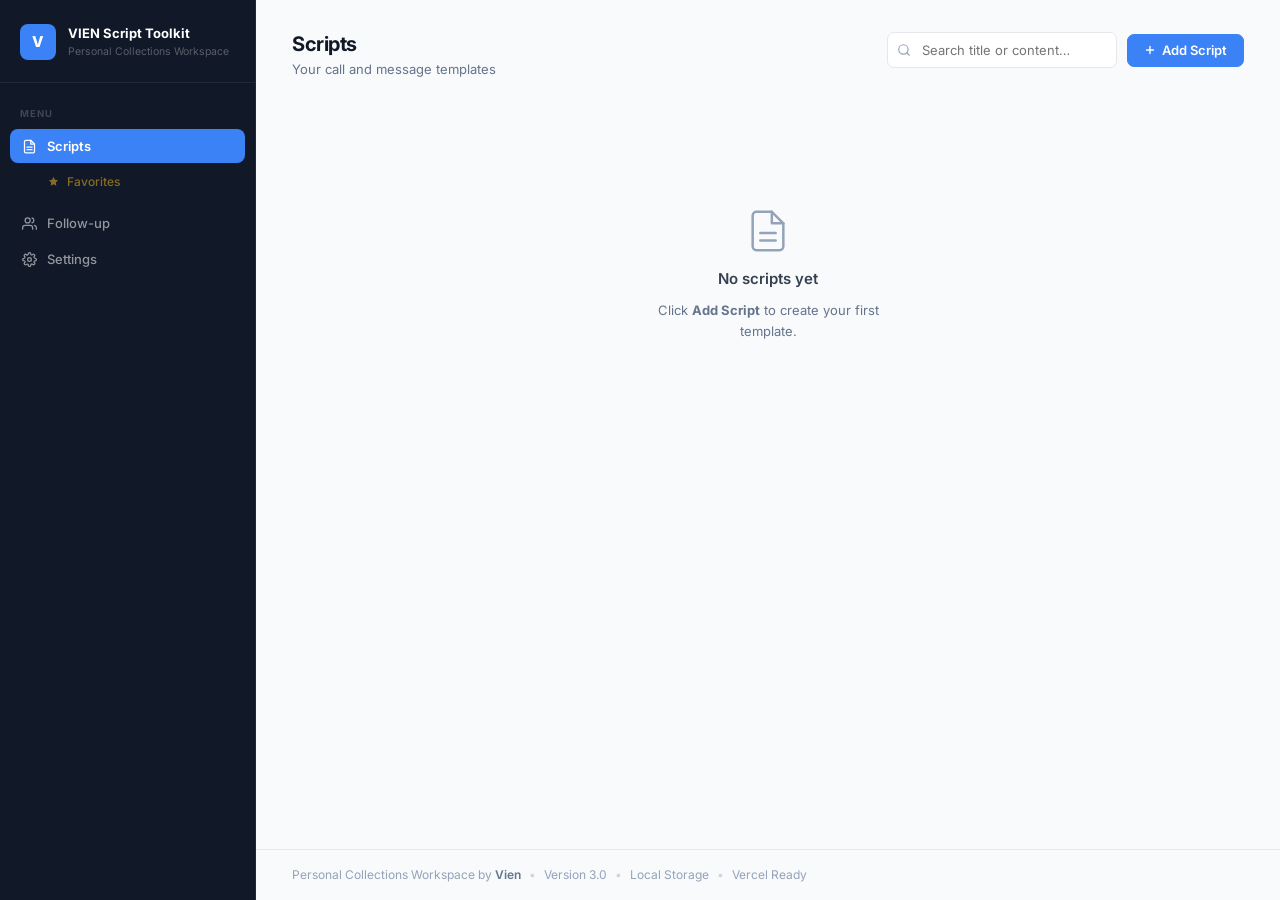
<file: index.html>
<!DOCTYPE html>
<html lang="en">
<head>
  <meta charset="UTF-8" />
  <meta name="viewport" content="width=device-width, initial-scale=1.0" />
  <title>VIEN Script Toolkit</title>
  <link rel="preconnect" href="https://fonts.googleapis.com" />
  <link rel="preconnect" href="https://fonts.gstatic.com" crossorigin />
  <link href="https://fonts.googleapis.com/css2?family=Inter:wght@400;500;600;700;800&display=swap" rel="stylesheet" />
  <link rel="stylesheet" href="css/style.css" />
</head>
<body>

<nav class="sidebar" id="sidebar">
  <div class="sidebar-brand">
    <div class="brand-avatar">V</div>
    <div class="brand-text">
      <div class="brand-name">VIEN Script Toolkit</div>
      <div class="brand-sub">Personal Collections Workspace</div>
    </div>
  </div>

  <div class="nav-group-label">MENU</div>
  <ul class="nav-list">
    <li>
      <button class="nav-item nav-scripts-btn active" data-page="scripts">
        <svg class="nav-icon" viewBox="0 0 24 24" fill="none" stroke="currentColor" stroke-width="2" stroke-linecap="round" stroke-linejoin="round"><path d="M14 2H6a2 2 0 0 0-2 2v16a2 2 0 0 0 2 2h12a2 2 0 0 0 2-2V8z"/><polyline points="14 2 14 8 20 8"/><line x1="16" y1="13" x2="8" y2="13"/><line x1="16" y1="17" x2="8" y2="17"/></svg>
        Scripts
      </button>

      <ul class="cat-tree" id="catTree">
        <li>
          <button class="cat-tree-item fav-tree-item" id="favTreeBtn" data-cat="__favorites__">
            <svg width="11" height="11" viewBox="0 0 24 24" fill="currentColor" stroke="none"><polygon points="12 2 15.09 8.26 22 9.27 17 14.14 18.18 21.02 12 17.77 5.82 21.02 7 14.14 2 9.27 8.91 8.26 12 2"/></svg>
            Favorites
            <span class="cat-tree-count" id="favTreeCount" style="display:none"></span>
          </button>
        </li>
        <li id="catTreeItems"></li>
      </ul>
    </li>

    <li>
      <button class="nav-item" data-page="followup">
        <svg class="nav-icon" viewBox="0 0 24 24" fill="none" stroke="currentColor" stroke-width="2" stroke-linecap="round" stroke-linejoin="round"><path d="M17 21v-2a4 4 0 0 0-4-4H5a4 4 0 0 0-4 4v2"/><circle cx="9" cy="7" r="4"/><path d="M23 21v-2a4 4 0 0 0-3-3.87"/><path d="M16 3.13a4 4 0 0 1 0 7.75"/></svg>
        Follow-up
        <span class="nav-badge" id="followupBadge" style="display:none"></span>
      </button>
    </li>

    <li>
      <button class="nav-item" data-page="settings">
        <svg class="nav-icon" viewBox="0 0 24 24" fill="none" stroke="currentColor" stroke-width="2" stroke-linecap="round" stroke-linejoin="round"><circle cx="12" cy="12" r="3"/><path d="M19.4 15a1.65 1.65 0 0 0 .33 1.82l.06.06a2 2 0 0 1-2.83 2.83l-.06-.06a1.65 1.65 0 0 0-1.82-.33 1.65 1.65 0 0 0-1 1.51V21a2 2 0 0 1-4 0v-.09A1.65 1.65 0 0 0 9 19.4a1.65 1.65 0 0 0-1.82.33l-.06.06a2 2 0 0 1-2.83-2.83l.06-.06A1.65 1.65 0 0 0 4.68 15a1.65 1.65 0 0 0-1.51-1H3a2 2 0 0 1 0-4h.09A1.65 1.65 0 0 0 4.6 9a1.65 1.65 0 0 0-.33-1.82l-.06-.06a2 2 0 0 1 2.83-2.83l.06.06A1.65 1.65 0 0 0 9 4.68a1.65 1.65 0 0 0 1-1.51V3a2 2 0 0 1 4 0v.09a1.65 1.65 0 0 0 1 1.51 1.65 1.65 0 0 0 1.82-.33l.06-.06a2 2 0 0 1 2.83 2.83l-.06.06A1.65 1.65 0 0 0 19.4 9a1.65 1.65 0 0 0 1.51 1H21a2 2 0 0 1 0 4h-.09a1.65 1.65 0 0 0-1.51 1z"/></svg>
        Settings
      </button>
    </li>
  </ul>
</nav>

<div class="sidebar-scrim" id="sidebarScrim"></div>

<div class="main-wrap" id="mainWrap">

  <div class="mobile-topbar">
    <button class="mobile-menu-btn" id="mobileMenuBtn" aria-label="Open menu">
      <svg width="20" height="20" viewBox="0 0 24 24" fill="none" stroke="currentColor" stroke-width="2.2" stroke-linecap="round" stroke-linejoin="round"><line x1="3" y1="12" x2="21" y2="12"/><line x1="3" y1="6" x2="21" y2="6"/><line x1="3" y1="18" x2="21" y2="18"/></svg>
    </button>
    <span class="mobile-brand">VIEN Script Toolkit</span>
  </div>

  <section class="page active" id="page-scripts">
    <div class="page-header">
      <div class="page-header-text">
        <h2 class="page-title" id="scriptsPageTitle">Scripts</h2>
        <p class="page-sub" id="scriptsPageSub">Your call and message templates</p>
      </div>
      <div class="page-actions">
        <div class="search-wrap">
          <svg class="search-icon" viewBox="0 0 24 24" fill="none" stroke="currentColor" stroke-width="2" stroke-linecap="round" stroke-linejoin="round"><circle cx="11" cy="11" r="8"/><line x1="21" y1="21" x2="16.65" y2="16.65"/></svg>
          <input type="text" id="searchInput" placeholder="Search title or content…" autocomplete="off" />
          <button class="search-clear" id="searchClear" style="display:none" aria-label="Clear search">
            <svg width="12" height="12" viewBox="0 0 24 24" fill="none" stroke="currentColor" stroke-width="2.5" stroke-linecap="round" stroke-linejoin="round"><line x1="18" y1="6" x2="6" y2="18"/><line x1="6" y1="6" x2="18" y2="18"/></svg>
          </button>
        </div>
        <button class="btn btn-primary" id="addScriptBtn">
          <svg width="12" height="12" viewBox="0 0 24 24" fill="none" stroke="currentColor" stroke-width="2.8" stroke-linecap="round" stroke-linejoin="round"><line x1="12" y1="5" x2="12" y2="19"/><line x1="5" y1="12" x2="19" y2="12"/></svg>
          Add Script
        </button>
      </div>
    </div>
    <div id="scriptGrid"></div>
  </section>

  <section class="page" id="page-followup">
    <div class="page-header">
      <div class="page-header-text">
        <h2 class="page-title">Follow-up Tracker</h2>
        <p class="page-sub">Daily working list for client follow-ups</p>
      </div>
      <div class="page-actions">
        <div class="search-wrap">
          <svg class="search-icon" viewBox="0 0 24 24" fill="none" stroke="currentColor" stroke-width="2" stroke-linecap="round" stroke-linejoin="round"><circle cx="11" cy="11" r="8"/><line x1="21" y1="21" x2="16.65" y2="16.65"/></svg>
          <input type="text" id="followupSearch" placeholder="Search clients…" autocomplete="off" />
        </div>
        <button class="btn btn-primary" id="addFollowupBtn">
          <svg width="12" height="12" viewBox="0 0 24 24" fill="none" stroke="currentColor" stroke-width="2.8" stroke-linecap="round" stroke-linejoin="round"><line x1="12" y1="5" x2="12" y2="19"/><line x1="5" y1="12" x2="19" y2="12"/></svg>
          Add Client
        </button>
      </div>
    </div>
    <div class="table-wrap">
      <table class="crm-table" id="followupTable">
        <thead>
          <tr>
            <th>Client Name</th>
            <th>Email / Phone</th>
            <th>Status</th>
            <th>Next Action</th>
            <th>Notes</th>
            <th>Date</th>
            <th style="width:80px"></th>
          </tr>
        </thead>
        <tbody id="followupBody"></tbody>
      </table>
      <div class="table-empty" id="followupEmpty">
        <svg width="44" height="44" viewBox="0 0 24 24" fill="none" stroke="currentColor" stroke-width="1.4" stroke-linecap="round" stroke-linejoin="round"><path d="M17 21v-2a4 4 0 0 0-4-4H5a4 4 0 0 0-4 4v2"/><circle cx="9" cy="7" r="4"/><path d="M23 21v-2a4 4 0 0 0-3-3.87"/><path d="M16 3.13a4 4 0 0 1 0 7.75"/></svg>
        <p class="empty-title">No clients yet</p>
        <p class="empty-sub">Click <strong>Add Client</strong> to start tracking follow-ups.</p>
      </div>
    </div>
  </section>

  <section class="page" id="page-settings">
    <div class="page-header">
      <div class="page-header-text">
        <h2 class="page-title">Settings</h2>
        <p class="page-sub">Manage your workspace data and preferences</p>
      </div>
    </div>
    <div class="settings-grid">
      <div class="settings-card">
        <div class="settings-card-icon" style="background:#eff6ff;color:#3b82f6">
          <svg width="20" height="20" viewBox="0 0 24 24" fill="none" stroke="currentColor" stroke-width="2" stroke-linecap="round" stroke-linejoin="round"><path d="M21 15v4a2 2 0 0 1-2 2H5a2 2 0 0 1-2-2v-4"/><polyline points="7 10 12 15 17 10"/><line x1="12" y1="15" x2="12" y2="3"/></svg>
        </div>
        <div class="settings-card-body">
          <div class="settings-card-title">Export Backup</div>
          <div class="settings-card-desc">Download all your scripts and follow-ups as a JSON file.</div>
        </div>
        <button class="btn btn-secondary" id="exportBtn">Export</button>
      </div>
      <div class="settings-card">
        <div class="settings-card-icon" style="background:#ecfdf5;color:#10b981">
          <svg width="20" height="20" viewBox="0 0 24 24" fill="none" stroke="currentColor" stroke-width="2" stroke-linecap="round" stroke-linejoin="round"><path d="M21 15v4a2 2 0 0 1-2 2H5a2 2 0 0 1-2-2v-4"/><polyline points="17 8 12 3 7 8"/><line x1="12" y1="3" x2="12" y2="15"/></svg>
        </div>
        <div class="settings-card-body">
          <div class="settings-card-title">Import Backup</div>
          <div class="settings-card-desc">Restore from a previously exported JSON backup file.</div>
        </div>
        <button class="btn btn-secondary" id="importBtn">Import</button>
        <input type="file" id="importFile" accept=".json" style="display:none" />
      </div>
      <div class="settings-card settings-card-danger">
        <div class="settings-card-icon" style="background:#fef2f2;color:#ef4444">
          <svg width="20" height="20" viewBox="0 0 24 24" fill="none" stroke="currentColor" stroke-width="2" stroke-linecap="round" stroke-linejoin="round"><polyline points="3 6 5 6 21 6"/><path d="M19 6l-1 14a2 2 0 0 1-2 2H8a2 2 0 0 1-2-2L5 6"/><path d="M10 11v6"/><path d="M14 11v6"/><path d="M9 6V4h6v2"/></svg>
        </div>
        <div class="settings-card-body">
          <div class="settings-card-title">Clear All Data</div>
          <div class="settings-card-desc">Permanently delete all scripts, follow-ups, and favorites. Cannot be undone.</div>
        </div>
        <button class="btn btn-danger-outline" id="clearDataBtn">Clear</button>
      </div>
      <div class="settings-card settings-info-card">
        <div class="settings-card-icon" style="background:#f5f3ff;color:#8b5cf6">
          <svg width="20" height="20" viewBox="0 0 24 24" fill="none" stroke="currentColor" stroke-width="2" stroke-linecap="round" stroke-linejoin="round"><circle cx="12" cy="12" r="10"/><line x1="12" y1="8" x2="12" y2="12"/><line x1="12" y1="16" x2="12.01" y2="16"/></svg>
        </div>
        <div class="settings-card-body">
          <div class="settings-card-title">Application Info</div>
          <div class="settings-card-desc">
            <span class="info-row"><strong>App</strong> VIEN Script Toolkit</span>
            <span class="info-row"><strong>Version</strong> 3.0</span>
            <span class="info-row"><strong>Storage</strong> localStorage (browser)</span>
            <span class="info-row"><strong>Deployment</strong> Vercel Ready (static)</span>
            <span class="info-row"><strong>Author</strong> Vien</span>
          </div>
        </div>
      </div>
    </div>
  </section>

  <footer class="app-footer">
    <span>Personal Collections Workspace by <strong>Vien</strong></span>
    <span class="footer-sep">•</span>
    <span>Version 3.0</span>
    <span class="footer-sep">•</span>
    <span>Local Storage</span>
    <span class="footer-sep">•</span>
    <span>Vercel Ready</span>
  </footer>

</div>

<div class="overlay" id="viewOverlay">
  <div class="modal">
    <div class="modal-header">
      <div class="modal-header-meta">
        <span class="modal-cat-badge" id="viewCategoryBadge"></span>
        <h2 id="viewTitle"></h2>
      </div>
      <button class="modal-close" data-close="viewOverlay">&times;</button>
    </div>
    <div class="modal-body">
      <div class="lang-tabs">
        <button class="lang-tab active" id="viewTabIL">Infinity Loans</button>
        <button class="lang-tab" id="viewTabIF">Infinity Finance</button>
      </div>
      <pre id="viewContent"></pre>
    </div>
    <div class="modal-footer">
      <button class="btn btn-danger-outline" id="deleteBtn">
        <svg width="13" height="13" viewBox="0 0 24 24" fill="none" stroke="currentColor" stroke-width="2" stroke-linecap="round" stroke-linejoin="round"><polyline points="3 6 5 6 21 6"/><path d="M19 6l-1 14a2 2 0 0 1-2 2H8a2 2 0 0 1-2-2L5 6"/><path d="M10 11v6"/><path d="M14 11v6"/><path d="M9 6V4h6v2"/></svg>
        Delete
      </button>
      <button class="btn btn-secondary" id="editBtn">
        <svg width="13" height="13" viewBox="0 0 24 24" fill="none" stroke="currentColor" stroke-width="2" stroke-linecap="round" stroke-linejoin="round"><path d="M11 4H4a2 2 0 0 0-2 2v14a2 2 0 0 0 2 2h14a2 2 0 0 0 2-2v-7"/><path d="M18.5 2.5a2.121 2.121 0 0 1 3 3L12 15l-4 1 1-4 9.5-9.5z"/></svg>
        Edit
      </button>
      <button class="btn btn-primary" id="copyFullBtn">
        <svg width="13" height="13" viewBox="0 0 24 24" fill="none" stroke="currentColor" stroke-width="2" stroke-linecap="round" stroke-linejoin="round"><rect x="9" y="9" width="13" height="13" rx="2"/><path d="M5 15H4a2 2 0 0 1-2-2V4a2 2 0 0 1 2-2h9a2 2 0 0 1 2 2v1"/></svg>
        Copy Script
      </button>
    </div>
  </div>
</div>

<div class="overlay" id="editOverlay">
  <div class="modal modal-wide">
    <div class="modal-header">
      <h2 id="editModalTitle">Add Script</h2>
      <button class="modal-close" data-close="editOverlay">&times;</button>
    </div>
    <div class="modal-body">
      <div class="form-row-2">
        <div>
          <label class="field-label" for="editTitleInput">Title</label>
          <input type="text" id="editTitleInput" placeholder="e.g. FIRST NSF - INFINITY LOANS" />
        </div>
        <div>
          <label class="field-label" for="editCategorySelect">Category</label>
          <select id="editCategorySelect"></select>
        </div>
      </div>
      <label class="field-label" for="editContentIL">Script Content (Infinity Loans)</label>
      <textarea id="editContentIL" placeholder="Enter the Infinity Loans script text…"></textarea>
      <label class="field-label" for="editContentIF">Script Content (Infinity Finance) — optional</label>
      <textarea id="editContentIF" placeholder="Enter the Infinity Finance version…" style="min-height:100px"></textarea>
    </div>
    <div class="modal-footer">
      <button class="btn btn-secondary" data-close="editOverlay">Cancel</button>
      <button class="btn btn-primary" id="saveBtn">Save Script</button>
    </div>
  </div>
</div>

<div class="overlay" id="confirmOverlay">
  <div class="modal modal-sm">
    <div class="modal-header">
      <h2>Delete script?</h2>
      <button class="modal-close" data-close="confirmOverlay">&times;</button>
    </div>
    <div class="modal-body">
      <p class="confirm-text">This will permanently remove this script. This cannot be undone.</p>
    </div>
    <div class="modal-footer">
      <button class="btn btn-secondary" data-close="confirmOverlay">Cancel</button>
      <button class="btn btn-danger" id="confirmDeleteBtn">Delete</button>
    </div>
  </div>
</div>

<div class="overlay" id="followupOverlay">
  <div class="modal modal-wide">
    <div class="modal-header">
      <h2 id="followupModalTitle">Add Client</h2>
      <button class="modal-close" data-close="followupOverlay">&times;</button>
    </div>
    <div class="modal-body">
      <div class="form-row-2">
        <div>
          <label class="field-label" for="fuName">Client Name</label>
          <input type="text" id="fuName" placeholder="Full name" />
        </div>
        <div>
          <label class="field-label" for="fuContact">Email / Phone</label>
          <input type="text" id="fuContact" placeholder="email or phone number" />
        </div>
      </div>
      <div class="form-row-2">
        <div>
          <label class="field-label" for="fuStatus">Status</label>
          <select id="fuStatus">
            <option value="Pending">Pending</option>
            <option value="In Progress">In Progress</option>
            <option value="Awaiting Reply">Awaiting Reply</option>
            <option value="Payment Arranged">Payment Arranged</option>
            <option value="Settled">Settled</option>
            <option value="Escalated">Escalated</option>
            <option value="Closed">Closed</option>
          </select>
        </div>
        <div>
          <label class="field-label" for="fuDate">Date</label>
          <input type="date" id="fuDate" />
        </div>
      </div>
      <label class="field-label" for="fuNextAction">Next Action</label>
      <input type="text" id="fuNextAction" placeholder="e.g. Call back Friday, Send settlement offer" />
      <label class="field-label" for="fuNotes">Notes</label>
      <textarea id="fuNotes" placeholder="Any relevant notes…" style="min-height:90px"></textarea>
    </div>
    <div class="modal-footer">
      <button class="btn btn-secondary" data-close="followupOverlay">Cancel</button>
      <button class="btn btn-primary" id="saveFollowupBtn">Save</button>
    </div>
  </div>
</div>

<div class="overlay" id="confirmFollowupOverlay">
  <div class="modal modal-sm">
    <div class="modal-header">
      <h2>Remove client?</h2>
      <button class="modal-close" data-close="confirmFollowupOverlay">&times;</button>
    </div>
    <div class="modal-body">
      <p class="confirm-text">This will remove this client from your follow-up list.</p>
    </div>
    <div class="modal-footer">
      <button class="btn btn-secondary" data-close="confirmFollowupOverlay">Cancel</button>
      <button class="btn btn-danger" id="confirmDeleteFollowupBtn">Remove</button>
    </div>
  </div>
</div>

<div class="overlay" id="confirmClearOverlay">
  <div class="modal modal-sm">
    <div class="modal-header">
      <h2>Clear Workspace</h2>
      <button class="modal-close" data-close="confirmClearOverlay">&times;</button>
    </div>
    <div class="modal-body">
      <p class="confirm-text">This will permanently remove all scripts, follow-ups, favorites and locally stored data from this device.</p>
      <p class="confirm-text" style="margin-top:10px;font-weight:600;color:var(--text-mid)">This action cannot be undone.</p>
    </div>
    <div class="modal-footer">
      <button class="btn btn-secondary" data-close="confirmClearOverlay">Cancel</button>
      <button class="btn btn-danger-outline" id="clearStep1Btn">Continue</button>
    </div>
  </div>
</div>

<div class="overlay" id="confirmClearFinalOverlay">
  <div class="modal modal-sm">
    <div class="modal-header" style="border-left:4px solid #dc2626">
      <h2 style="color:#dc2626">Final Confirmation</h2>
      <button class="modal-close" data-close="confirmClearFinalOverlay">&times;</button>
    </div>
    <div class="modal-body">
      <p class="confirm-text" style="margin-bottom:12px">This is your final confirmation.</p>
      <p class="confirm-text" style="margin-bottom:10px">Deleting your workspace will permanently erase:</p>
      <ul class="confirm-list">
        <li>Scripts</li>
        <li>Follow-up Tracker</li>
        <li>Categories</li>
        <li>Favorites</li>
      </ul>
      <p class="confirm-text" style="margin-top:14px;font-weight:600;color:#dc2626">This action cannot be undone.</p>
    </div>
    <div class="modal-footer">
      <button class="btn btn-secondary" id="clearGoBackBtn">Go Back</button>
      <button class="btn btn-danger" id="confirmClearBtn">Yes, Delete Workspace</button>
    </div>
  </div>
</div>

<div class="toast-container" id="toastContainer"></div>

<script src="js/main.js"></script>
</body>
</html>
</file>
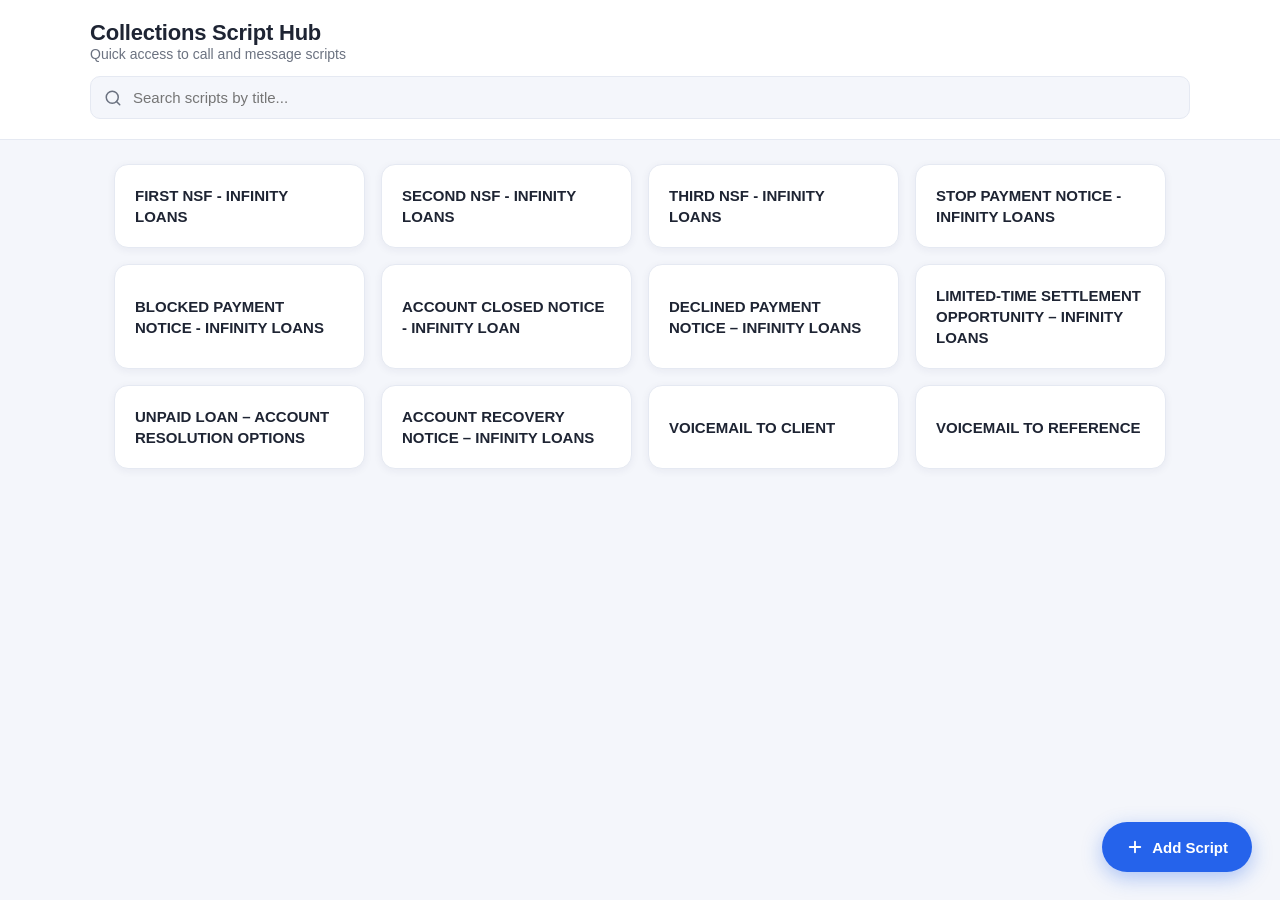
<file: WorkScript.html>
<!DOCTYPE html>
<html lang="en">
<head>
<meta charset="UTF-8" />
<meta name="viewport" content="width=device-width, initial-scale=1.0" />
<title>Collections Script Hub</title>
<style>
  :root{
    --blue:#2563eb;
    --blue-dark:#1d4ed8;
    --blue-light:#eff6ff;
    --bg:#f4f6fb;
    --card:#ffffff;
    --text:#1e2433;
    --muted:#6b7280;
    --border:#e5e9f2;
    --shadow:0 2px 8px rgba(30,40,80,0.06);
    --shadow-hover:0 8px 24px rgba(30,40,80,0.12);
    --radius:14px;
  }

  *{box-sizing:border-box;}

  body{
    margin:0;
    font-family:-apple-system, BlinkMacSystemFont, "Segoe UI", Roboto, Helvetica, Arial, sans-serif;
    background:var(--bg);
    color:var(--text);
    min-height:100vh;
  }

  header{
    background:var(--card);
    border-bottom:1px solid var(--border);
    padding:20px 24px;
    position:sticky;
    top:0;
    z-index:10;
  }

  .header-inner{
    max-width:1100px;
    margin:0 auto;
    display:flex;
    flex-direction:column;
    gap:14px;
  }

  h1{
    margin:0;
    font-size:22px;
    font-weight:700;
    letter-spacing:-0.01em;
  }

  .subtitle{
    margin:0;
    color:var(--muted);
    font-size:14px;
  }

  .search-wrap{
    position:relative;
  }

  .search-wrap input{
    width:100%;
    padding:12px 16px 12px 42px;
    border:1px solid var(--border);
    border-radius:10px;
    font-size:15px;
    background:var(--bg);
    color:var(--text);
    outline:none;
    transition:border-color .15s, box-shadow .15s;
  }

  .search-wrap input:focus{
    border-color:var(--blue);
    box-shadow:0 0 0 3px rgba(37,99,235,0.12);
    background:var(--card);
  }

  .search-wrap svg{
    position:absolute;
    left:14px;
    top:50%;
    transform:translateY(-50%);
    color:var(--muted);
    pointer-events:none;
  }

  main{
    max-width:1100px;
    margin:0 auto;
    padding:24px;
    padding-bottom:100px;
  }

  .grid{
    display:grid;
    grid-template-columns:repeat(auto-fill, minmax(220px, 1fr));
    gap:16px;
  }

  .card{
    background:var(--card);
    border:1px solid var(--border);
    border-radius:var(--radius);
    box-shadow:var(--shadow);
    padding:20px;
    cursor:pointer;
    transition:transform .15s ease, box-shadow .15s ease, border-color .15s ease;
    display:flex;
    align-items:center;
    min-height:84px;
  }

  .card:hover{
    transform:translateY(-3px);
    box-shadow:var(--shadow-hover);
    border-color:#c7d6fb;
  }

  .card h3{
    margin:0;
    font-size:15px;
    font-weight:600;
    line-height:1.4;
    color:var(--text);
  }

  .empty-state{
    text-align:center;
    color:var(--muted);
    padding:60px 20px;
    grid-column:1/-1;
  }

  /* Floating add button */
  .fab{
    position:fixed;
    bottom:28px;
    right:28px;
    background:var(--blue);
    color:#fff;
    border:none;
    border-radius:999px;
    padding:16px 24px;
    font-size:15px;
    font-weight:600;
    display:flex;
    align-items:center;
    gap:8px;
    box-shadow:0 6px 20px rgba(37,99,235,0.35);
    cursor:pointer;
    transition:background .15s, transform .15s;
    z-index:20;
  }

  .fab:hover{
    background:var(--blue-dark);
    transform:translateY(-2px);
  }

  /* Modal */
  .overlay{
    position:fixed;
    inset:0;
    background:rgba(20,25,40,0.45);
    display:none;
    align-items:center;
    justify-content:center;
    z-index:50;
    padding:20px;
  }

  .overlay.active{
    display:flex;
  }

  .modal{
    background:var(--card);
    border-radius:var(--radius);
    width:100%;
    max-width:600px;
    max-height:85vh;
    display:flex;
    flex-direction:column;
    box-shadow:0 20px 60px rgba(20,25,40,0.25);
    overflow:hidden;
  }

  .modal-header{
    padding:20px 24px;
    border-bottom:1px solid var(--border);
    display:flex;
    align-items:center;
    justify-content:space-between;
    gap:12px;
  }

  .modal-header h2{
    margin:0;
    font-size:17px;
    font-weight:700;
  }

  .modal-close{
    background:none;
    border:none;
    font-size:22px;
    line-height:1;
    color:var(--muted);
    cursor:pointer;
    padding:4px;
    border-radius:6px;
  }

  .modal-close:hover{
    background:var(--bg);
    color:var(--text);
  }

  .modal-body{
    padding:20px 24px;
    overflow-y:auto;
    flex:1;
  }

  .modal-body pre{
    white-space:pre-wrap;
    word-wrap:break-word;
    font-family:inherit;
    font-size:14px;
    line-height:1.6;
    margin:0;
    color:var(--text);
  }

  .modal-body input,
  .modal-body textarea{
    width:100%;
    padding:12px 14px;
    border:1px solid var(--border);
    border-radius:10px;
    font-size:14px;
    font-family:inherit;
    color:var(--text);
    outline:none;
    transition:border-color .15s, box-shadow .15s;
  }

  .modal-body input:focus,
  .modal-body textarea:focus{
    border-color:var(--blue);
    box-shadow:0 0 0 3px rgba(37,99,235,0.12);
  }

  .modal-body textarea{
    min-height:280px;
    resize:vertical;
    line-height:1.6;
  }

  .field-label{
    display:block;
    font-size:13px;
    font-weight:600;
    color:var(--muted);
    margin-bottom:6px;
    margin-top:14px;
  }

  .field-label:first-child{
    margin-top:0;
  }

  .modal-footer{
    padding:16px 24px;
    border-top:1px solid var(--border);
    display:flex;
    flex-wrap:wrap;
    gap:10px;
    justify-content:flex-end;
  }

  .btn{
    padding:10px 18px;
    border-radius:10px;
    border:1px solid transparent;
    font-size:14px;
    font-weight:600;
    cursor:pointer;
    transition:background .15s, color .15s, border-color .15s;
  }

  .btn-primary{
    background:var(--blue);
    color:#fff;
  }
  .btn-primary:hover{ background:var(--blue-dark); }

  .btn-secondary{
    background:var(--bg);
    color:var(--text);
    border-color:var(--border);
  }
  .btn-secondary:hover{ background:#e9edf6; }

  .btn-danger{
    background:#fff;
    color:#dc2626;
    border-color:#fbd5d5;
  }
  .btn-danger:hover{ background:#fef2f2; }

  /* Toasts */
  .toast-container{
    position:fixed;
    bottom:28px;
    left:50%;
    transform:translateX(-50%);
    display:flex;
    flex-direction:column;
    gap:8px;
    z-index:100;
    align-items:center;
  }

  .toast{
    background:#1e2433;
    color:#fff;
    padding:12px 20px;
    border-radius:10px;
    font-size:14px;
    font-weight:500;
    box-shadow:0 8px 24px rgba(0,0,0,0.2);
    opacity:0;
    transform:translateY(10px);
    animation:toast-in .25s ease forwards, toast-out .25s ease forwards 2.2s;
  }

  @keyframes toast-in{
    to{ opacity:1; transform:translateY(0); }
  }
  @keyframes toast-out{
    to{ opacity:0; transform:translateY(10px); }
  }

  @media (max-width:600px){
    .grid{ grid-template-columns:1fr; }
    .fab span{ display:none; }
    .fab{ padding:16px; border-radius:50%; }
    .modal-footer{ justify-content:stretch; }
    .modal-footer .btn{ flex:1; }
  }
</style>
</head>
<body>

<header>
  <div class="header-inner">
    <div>
      <h1>Collections Script Hub</h1>
      <p class="subtitle">Quick access to call and message scripts</p>
    </div>
    <div class="search-wrap">
      <svg width="18" height="18" viewBox="0 0 24 24" fill="none" stroke="currentColor" stroke-width="2" stroke-linecap="round" stroke-linejoin="round"><circle cx="11" cy="11" r="8"></circle><line x1="21" y1="21" x2="16.65" y2="16.65"></line></svg>
      <input type="text" id="searchInput" placeholder="Search scripts by title..." />
    </div>
  </div>
</header>

<main>
  <div class="grid" id="scriptGrid"></div>
</main>

<button class="fab" id="addBtn">
  <svg width="18" height="18" viewBox="0 0 24 24" fill="none" stroke="currentColor" stroke-width="2.5" stroke-linecap="round" stroke-linejoin="round"><line x1="12" y1="5" x2="12" y2="19"></line><line x1="5" y1="12" x2="19" y2="12"></line></svg>
  <span>Add Script</span>
</button>

<!-- View Modal -->
<div class="overlay" id="viewOverlay">
  <div class="modal">
    <div class="modal-header">
      <h2 id="viewTitle">Title</h2>
      <button class="modal-close" data-close="viewOverlay">&times;</button>
    </div>
    <div class="modal-body">
      <pre id="viewContent"></pre>
    </div>
    <div class="modal-footer">
      <button class="btn btn-danger" id="deleteBtn">Delete</button>
      <button class="btn btn-secondary" id="editBtn">Edit</button>
      <button class="btn btn-primary" id="copyBtn">Copy</button>
    </div>
  </div>
</div>

<!-- Edit/Add Modal -->
<div class="overlay" id="editOverlay">
  <div class="modal">
    <div class="modal-header">
      <h2 id="editModalTitle">Add Script</h2>
      <button class="modal-close" data-close="editOverlay">&times;</button>
    </div>
    <div class="modal-body">
      <label class="field-label" for="editTitleInput">Title</label>
      <input type="text" id="editTitleInput" placeholder="e.g. FIRST NSF - INFINITY LOANS" />
      <label class="field-label" for="editContentInput">Script content</label>
      <textarea id="editContentInput" placeholder="Enter the full script text..."></textarea>
    </div>
    <div class="modal-footer">
      <button class="btn btn-secondary" data-close="editOverlay">Cancel</button>
      <button class="btn btn-primary" id="saveBtn">Save</button>
    </div>
  </div>
</div>

<!-- Delete confirm modal -->
<div class="overlay" id="confirmOverlay">
  <div class="modal" style="max-width:400px;">
    <div class="modal-header">
      <h2>Delete script?</h2>
      <button class="modal-close" data-close="confirmOverlay">&times;</button>
    </div>
    <div class="modal-body">
      <p style="margin:0;color:var(--muted);font-size:14px;">This action cannot be undone.</p>
    </div>
    <div class="modal-footer">
      <button class="btn btn-secondary" data-close="confirmOverlay">Cancel</button>
      <button class="btn btn-danger" id="confirmDeleteBtn">Delete</button>
    </div>
  </div>
</div>

<div class="toast-container" id="toastContainer"></div>

<script>
  const STORAGE_KEY = 'collectionScripts';

  const defaultScripts = [
    {
      title: "FIRST NSF - INFINITY LOANS",
      content: `Good day,

Our records show that your recent payment was returned due to insufficient funds (NSF). As a result, your account now remains outstanding.

Please note that this is your FIRST NSF on file. Immediate action is required to avoid additional fees, further collection activity, and possible impact on your eligibility for future borrowing.

Available options to send today:

\u2022 $________ \u2013 Includes all applicable NSF fees and the scheduled payment amount
\u2022 $________ \u2013 Split NSF fee arrangement until the balance is fully paid off

Outstanding Balance: $________

Please send your payment today via e-transfer to: collection@infinityloans.ca
(Please include your full name in the message section.)

Any other payment arrangements are subject to approval. Please let us know which option works best for you so we can set it up immediately.

Thank you for your prompt attention to this matter.

Regards,

Jack
Collections Team
Infinity Loans
888-959-4022`
    },
    {
      title: "SECOND NSF - INFINITY LOANS",
      content: `Good day,

Our records show that your recent payment was returned due to insufficient funds (NSF) for the SECOND NSF. As a result, your account remains outstanding and immediate action is required.

Please note that this is your SECOND NSF on file. Failure to address this matter promptly may result in additional fees, further collection activity, restrictions on future borrowing, and possible escalation of your account for further review.

Available options to send today:

\u2022 $________ \u2013 Includes all applicable NSF fees and the scheduled payment amount
\u2022 $________ \u2013 Split NSF fee arrangement until the balance is fully paid off

Outstanding Balance: $________

Please send your payment today via e-transfer to: collection@infinityloans.ca
(Please include your full name in the message section.)

Any other payment arrangements are subject to approval. Please let us know which option works best for you so we can set it up immediately.

It is important that we hear from you today to prevent further action on your account.

Thank you for your prompt attention to this matter.

Regards,

Jack
Collections Team
Infinity Loans
888-959-4022`
    },
    {
      title: "THIRD NSF - INFINITY LOANS",
      content: `Good day,

Our records indicate that your recent payments have been returned due to insufficient funds (NSF). As a result, your account remains outstanding and now requires immediate attention.

Please be advised that MULTIPLE DECLINED PAYMENTS have been noted on your account. Failure to address this matter promptly may result in additional fees, further collection activity, restrictions on future borrowing, and possible escalation of your account for further review.

Available options to send today:

\u2022 $________ \u2013 Includes all applicable NSF fees and the scheduled payment amount
\u2022 $________ \u2013 Split NSF fee arrangement until the balance is fully paid off

Outstanding Balance: $________

Please send your payment today via e-transfer to: collection@infinityloans.ca
(Please include your full name in the message section.)

Please let us know which option works best for you so we can set it up immediately. Any other payment arrangements are subject to approval.

It is important that we hear from you today to prevent further action on your account.

Thank you for your prompt attention to this matter.

Regards,

Jack
Collections Team
Infinity Loans
888-959-4022`
    },
    {
      title: "STOP PAYMENT NOTICE - INFINITY LOANS",
      content: `Good day,

Our records indicate that a stop payment has been placed against your scheduled payments without prior notification to our office. As a result, your account now requires immediate attention.

Please contact us today to confirm whether the stop payment has been removed so that we can determine the appropriate next steps regarding your account. Failure to respond may result in additional collection activity and further review of your account status.

In the absence of communication from you, we will expect payment of the full outstanding balance of $490.64 today. If you are unable to remit the full balance, alternative payment arrangements may be available and are subject to approval.

Please send your payment via e-transfer to: collection@infinityloans.ca
(Please include your full name in the message section.)

It is important that we hear from you today to avoid further action on your account.

Thank you for your prompt attention to this matter.

Regards,

Jack
Collections Team
Infinity Loans
888-959-4022`
    },
    {
      title: "BLOCKED PAYMENT NOTICE - INFINITY LOANS",
      content: `Good day,

Our records indicate that payments to Infinity Loans have been blocked through your banking institution, which has prevented us from processing your scheduled payments under the terms of your signed agreement.

A response is required today to confirm whether the payment block has been removed so we can determine the appropriate next steps regarding your account. Failure to respond or resolve this matter may result in additional fees, further collection activity, and escalation of your account for further review.

As of today, your outstanding balance is $490.64, which remains due immediately.

Please send your payment via e-transfer to: collection@infinityloans.ca
(Please include your full name in the message section.)

If the payment block has been removed, please notify our office immediately so we can update your account accordingly.

It is important that we hear from you today to avoid further action on your account.

Thank you for your prompt attention to this matter.

Regards,

Irish
Collections Team
Infinity Loans
888-959-4022`
    },
    {
      title: "ACCOUNT CLOSED NOTICE - INFINITY LOAN",
      content: `Good day,

Our records indicate that the bank account previously used for your scheduled payments has been closed, which has prevented us from processing your payments as agreed.

A response is required today so that we can determine the appropriate next steps regarding your account.

Please be advised that this matter requires immediate attention. Failure to resolve the outstanding balance may result in additional collection activity and escalation of your account for further review.

As of today, your outstanding balance is $289.98, which remains due immediately.

Please send your payment via e-transfer to: collection@infinityloans.ca
Please include your full name in the message section.

If you have updated banking information or require alternative payment arrangements, please contact our office immediately so we can review the available options.

It is important that we hear from you today to avoid further action on your account.

Thank you for your prompt attention to this matter.

Regards,

Jack
Collections Team
Infinity Loans
888-959-4022`
    },
    {
      title: "DECLINED PAYMENT NOTICE \u2013 INFINITY LOANS",
      content: `Good day,

We noticed that your recent payment was declined, leaving your account past due. To maintain your account in good standing and preserve your eligibility for future borrowing, please send $207.49 today, which includes the applicable NSF fee.

Alternatively, we can split the NSF fee, allowing you to send $182.49 today and continue with the same payment amount until the remaining balance is fully paid off.

Outstanding Balance: $799.95

Please let us know which option works best for you so we can update your account accordingly and remove your name from collections.

Please send your payment via e-transfer to: collection@infinityloans.ca
(Please include your full name in the message section.)

Thank you for your prompt attention to this matter.

Regards,

Jack
Collections Team
Infinity Loans
888-959-4022`
    },
    {
      title: "LIMITED-TIME SETTLEMENT OPPORTUNITY \u2013 INFINITY LOANS",
      content: `Good day,

We are pleased to advise that a reduced settlement amount has been approved to assist you in resolving your outstanding balance.

Approved Settlement Options:

\u2022 $500.00 \u2013 Full settlement amount to close your account in full
\u2022 $250.00 today and $250.00 on your next payday \u2013 Settlement amount payable in two installments

Please send your payment via e-transfer to: collection@infinityloans.ca
(Please include your full name in the message section.)

Please note that this is a limited-time opportunity. Taking advantage of this offer may help you avoid additional collection activity and bring your account to a resolution.

Kindly advise us which settlement option you would like to proceed with so we can update your account accordingly.

We encourage you to respond promptly, as this offer may not remain available indefinitely.

Thank you.

Regards,

Jack
Collections Team
Infinity Loans
888-959-4022`
    },
    {
      title: "UNPAID LOAN \u2013 ACCOUNT RESOLUTION OPTIONS",
      content: `Hello,

Our records indicate that your loan remains unpaid. To help you avoid additional fees and further collection activity, please review the approved options below and select the one that best suits your situation.

Outstanding Balance: $871.12

Available Options:

1. Settle your account for $300.00 \u2013 Resolve your account with a reduced settlement amount and waive applicable NSF fees.

2. Make multiple installment payments of $217.78 \u2013 Continue making payments until the outstanding balance has been satisfied.

3. Renew your loan for $150.00 \u2013 If eligible, you may qualify for a loan renewal option. Additional terms and conditions may apply.

Please send your payment via e-transfer to: collection@infinityloans.ca
(Please include your full name in the message section.)

Please respond within 24\u201348 hours to confirm which option you would like to proceed with so we can update your account accordingly and help prevent further collection activity.

Thank you for your prompt attention to this matter.

Regards,

Jack
Collections Team
Infinity Loans
888-959-4022`
    },
    {
      title: "ACCOUNT RECOVERY NOTICE \u2013 INFINITY LOANS",
      content: `Hello,

To restore your account and maintain your current payment arrangement, immediate action is required. Please send $187.37 today, which includes the applicable NSF fee.

Alternatively, we can split the NSF fee, allowing you to send $182.49 today and continue with the same payment amount until the remaining balance has been fully paid.

Outstanding Balance: $799.95

Please send your payment via e-transfer to: collection@infinityloans.ca
(Please include your full name in the message section.)

Please let us know which option works best for you so we can update your account accordingly and keep your current payment arrangement in place.

Thank you for your prompt attention to this matter.

Regards,

Jack
Collections Team
Infinity Loans
888-959-4022`
    },
    {
      title: "VOICEMAIL TO CLIENT",
      content: `Hello, this is Vien calling from Infinity Loans regarding an important matter on your account. Please give us a call back at your earliest convenience at 888-959-4022. Again, our number is 888-959-4022. Thank you.`
    },
    {
      title: "VOICEMAIL TO REFERENCE",
      content: `Hello, this is Vien from Infinity Loans. This message is intended for (Client Name), who has listed you as a reference. Please ask them to contact us at their earliest convenience at 888-959-4022. Thank you.`
    }
  ];

  let scripts = [];
  let activeId = null; // id of script currently open in view/edit modal

  // ---------- Storage ----------
  function loadScripts(){
    const raw = localStorage.getItem(STORAGE_KEY);
    if(raw){
      try{
        scripts = JSON.parse(raw);
        return;
      }catch(e){
        scripts = [];
      }
    }
    // seed with defaults
    scripts = defaultScripts.map((s, i) => ({
      id: 'seed-' + i + '-' + Date.now(),
      title: s.title,
      content: s.content
    }));
    saveScripts();
  }

  function saveScripts(){
    localStorage.setItem(STORAGE_KEY, JSON.stringify(scripts));
  }

  // ---------- Rendering ----------
  const grid = document.getElementById('scriptGrid');
  const searchInput = document.getElementById('searchInput');

  function renderGrid(){
    const query = searchInput.value.trim().toLowerCase();
    const filtered = scripts.filter(s => s.title.toLowerCase().includes(query));

    grid.innerHTML = '';

    if(filtered.length === 0){
      const empty = document.createElement('div');
      empty.className = 'empty-state';
      empty.textContent = scripts.length === 0
        ? 'No scripts yet. Click "+ Add Script" to create one.'
        : 'No scripts match your search.';
      grid.appendChild(empty);
      return;
    }

    filtered.forEach(script => {
      const card = document.createElement('div');
      card.className = 'card';
      card.dataset.id = script.id;

      const h3 = document.createElement('h3');
      h3.textContent = script.title;

      card.appendChild(h3);
      card.addEventListener('click', () => openViewModal(script.id));
      grid.appendChild(card);
    });
  }

  // ---------- Toasts ----------
  const toastContainer = document.getElementById('toastContainer');

  function showToast(message){
    const toast = document.createElement('div');
    toast.className = 'toast';
    toast.textContent = message;
    toastContainer.appendChild(toast);
    setTimeout(() => toast.remove(), 2500);
  }

  // ---------- View Modal ----------
  const viewOverlay = document.getElementById('viewOverlay');
  const viewTitle = document.getElementById('viewTitle');
  const viewContent = document.getElementById('viewContent');

  function openViewModal(id){
    const script = scripts.find(s => s.id === id);
    if(!script) return;
    activeId = id;
    viewTitle.textContent = script.title;
    viewContent.textContent = script.content;
    viewOverlay.classList.add('active');
  }

  document.getElementById('copyBtn').addEventListener('click', () => {
    const script = scripts.find(s => s.id === activeId);
    if(!script) return;
    navigator.clipboard.writeText(script.content).then(() => {
      showToast('Script copied');
    }).catch(() => {
      // Fallback for environments without clipboard API
      const textarea = document.createElement('textarea');
      textarea.value = script.content;
      document.body.appendChild(textarea);
      textarea.select();
      document.execCommand('copy');
      document.body.removeChild(textarea);
      showToast('Script copied');
    });
  });

  document.getElementById('editBtn').addEventListener('click', () => {
    const script = scripts.find(s => s.id === activeId);
    if(!script) return;
    openEditModal(script.id);
    closeOverlay('viewOverlay');
  });

  document.getElementById('deleteBtn').addEventListener('click', () => {
    document.getElementById('confirmOverlay').classList.add('active');
  });

  // ---------- Edit / Add Modal ----------
  const editOverlay = document.getElementById('editOverlay');
  const editModalTitle = document.getElementById('editModalTitle');
  const editTitleInput = document.getElementById('editTitleInput');
  const editContentInput = document.getElementById('editContentInput');

  function openEditModal(id){
    if(id){
      const script = scripts.find(s => s.id === id);
      if(!script) return;
      activeId = id;
      editModalTitle.textContent = 'Edit Script';
      editTitleInput.value = script.title;
      editContentInput.value = script.content;
    } else {
      activeId = null;
      editModalTitle.textContent = 'Add Script';
      editTitleInput.value = '';
      editContentInput.value = '';
    }
    editOverlay.classList.add('active');
    setTimeout(() => editTitleInput.focus(), 50);
  }

  document.getElementById('addBtn').addEventListener('click', () => openEditModal(null));

  document.getElementById('saveBtn').addEventListener('click', () => {
    const title = editTitleInput.value.trim();
    const content = editContentInput.value.trim();

    if(!title){
      editTitleInput.focus();
      return;
    }

    if(activeId){
      // Update existing
      const script = scripts.find(s => s.id === activeId);
      if(script){
        script.title = title;
        script.content = content;
        saveScripts();
        renderGrid();
        showToast('Script updated');
      }
    } else {
      // Add new
      const newScript = {
        id: 'script-' + Date.now() + '-' + Math.floor(Math.random() * 10000),
        title: title,
        content: content
      };
      scripts.push(newScript);
      saveScripts();
      renderGrid();
      showToast('Script saved');
    }

    closeOverlay('editOverlay');
    activeId = null;
  });

  // ---------- Delete Confirm ----------
  document.getElementById('confirmDeleteBtn').addEventListener('click', () => {
    if(activeId){
      scripts = scripts.filter(s => s.id !== activeId);
      saveScripts();
      renderGrid();
      showToast('Script deleted');
    }
    closeOverlay('confirmOverlay');
    closeOverlay('viewOverlay');
    activeId = null;
  });

  // ---------- Overlay close handling ----------
  function closeOverlay(id){
    document.getElementById(id).classList.remove('active');
  }

  document.querySelectorAll('[data-close]').forEach(el => {
    el.addEventListener('click', () => {
      closeOverlay(el.dataset.close);
      if(el.dataset.close === 'editOverlay'){
        activeId = null;
      }
    });
  });

  document.querySelectorAll('.overlay').forEach(overlay => {
    overlay.addEventListener('click', (e) => {
      if(e.target === overlay){
        closeOverlay(overlay.id);
        if(overlay.id === 'editOverlay'){
          activeId = null;
        }
      }
    });
  });

  document.addEventListener('keydown', (e) => {
    if(e.key === 'Escape'){
      document.querySelectorAll('.overlay.active').forEach(o => closeOverlay(o.id));
    }
  });

  // ---------- Search ----------
  searchInput.addEventListener('input', renderGrid);

  // ---------- Init ----------
  loadScripts();
  renderGrid();
</script>

</body>
</html>
</file>
<file: css/style.css>
:root {
  --sidebar-bg:     #111827;
  --sidebar-border: #1f2937;
  --sidebar-hover:  rgba(255,255,255,0.06);
  --sidebar-active: #3b82f6;
  --sidebar-text:   rgba(255,255,255,0.55);
  --sidebar-text-hi:rgba(255,255,255,0.88);

  --bg:          #f8fafc;
  --surface:     #ffffff;
  --surface-2:   #f9fafb;
  --border:      #e5e7eb;
  --border-mid:  #d1d5db;

  --text:        #111827;
  --text-mid:    #374151;
  --muted:       #64748b;
  --muted-light: #94a3b8;

  --blue:        #3b82f6;
  --blue-dark:   #2563eb;

  --radius:      10px;
  --radius-sm:   7px;
  --sidebar-w:   256px;

  --sh-xs: 0 1px 3px rgba(0,0,0,.04);
  --sh-sm: 0 1px 4px rgba(0,0,0,.05), 0 2px 8px rgba(0,0,0,.04);
  --sh-md: 0 4px 16px rgba(0,0,0,.08), 0 1px 4px rgba(0,0,0,.04);
  --sh-lg: 0 20px 60px rgba(0,0,0,.12), 0 4px 16px rgba(0,0,0,.06);
}

*, *::before, *::after { box-sizing: border-box; margin: 0; padding: 0; }

body {
  font-family: 'Inter', -apple-system, BlinkMacSystemFont, 'Segoe UI', sans-serif;
  font-size: 14px;
  line-height: 1.5;
  background: var(--bg);
  color: var(--text);
  min-height: 100vh;
  display: flex;
  -webkit-font-smoothing: antialiased;
}

.sidebar {
  width: var(--sidebar-w);
  min-height: 100vh;
  background: var(--sidebar-bg);
  display: flex;
  flex-direction: column;
  position: fixed;
  left: 0; top: 0; bottom: 0;
  z-index: 30;
  overflow-y: auto;
  overflow-x: hidden;
  transition: transform .24s cubic-bezier(.4,0,.2,1);
  border-right: 1px solid var(--sidebar-border);
}

.sidebar-brand {
  display: flex;
  align-items: center;
  gap: 12px;
  padding: 24px 20px 22px;
  border-bottom: 1px solid var(--sidebar-border);
  flex-shrink: 0;
}

.brand-avatar {
  width: 36px;
  height: 36px;
  background: var(--blue);
  border-radius: 8px;
  display: flex;
  align-items: center;
  justify-content: center;
  font-size: 15px;
  font-weight: 800;
  color: #fff;
  flex-shrink: 0;
  letter-spacing: -0.02em;
}

.brand-name {
  font-size: 13px;
  font-weight: 700;
  color: #fff;
  line-height: 1.3;
}

.brand-sub {
  font-size: 10.5px;
  color: rgba(255,255,255,.3);
  margin-top: 2px;
}

.nav-group-label {
  font-size: 9.5px;
  font-weight: 700;
  letter-spacing: 0.1em;
  color: rgba(255,255,255,.2);
  padding: 24px 20px 8px;
  text-transform: uppercase;
}

.nav-list {
  list-style: none;
  padding: 0 10px 8px;
}

.nav-list > li {
  display: flex;
  flex-direction: column;
  margin-bottom: 2px;
}

.nav-item {
  display: flex;
  align-items: center;
  gap: 10px;
  width: 100%;
  padding: 9px 12px;
  border: none;
  border-radius: 8px;
  background: none;
  color: var(--sidebar-text);
  font-size: 13px;
  font-weight: 500;
  font-family: inherit;
  cursor: pointer;
  text-align: left;
  transition: background .13s, color .13s;
  white-space: nowrap;
  overflow: hidden;
  text-overflow: ellipsis;
  flex-shrink: 0;
}

.nav-item:hover {
  background: var(--sidebar-hover);
  color: var(--sidebar-text-hi);
}

.nav-item.active,
.nav-scripts-btn.active {
  background: var(--sidebar-active);
  color: #fff;
  font-weight: 600;
}

.nav-icon {
  width: 15px;
  height: 15px;
  flex-shrink: 0;
  stroke-width: 2;
}

.nav-badge {
  margin-left: auto;
  background: #ef4444;
  color: #fff;
  font-size: 10px;
  font-weight: 700;
  padding: 1px 6px;
  border-radius: 999px;
  line-height: 1.5;
}

.cat-tree {
  list-style: none;
  padding: 4px 0 8px 0;
  margin: 0;
  display: flex;
  flex-direction: column;
}

.cat-tree > li {
  display: flex;
  flex-direction: column;
}

.cat-tree-item {
  display: flex;
  align-items: center;
  gap: 8px;
  width: 100%;
  padding: 7px 12px 7px 28px;
  border: none;
  border-radius: 7px;
  background: none;
  color: rgba(255,255,255,.38);
  font-size: 12px;
  font-weight: 500;
  font-family: inherit;
  cursor: pointer;
  text-align: left;
  transition: background .12s, color .12s;
  white-space: nowrap;
  overflow: hidden;
  text-overflow: ellipsis;
  margin: 0 10px;
}

.cat-tree-item:hover {
  background: var(--sidebar-hover);
  color: var(--sidebar-text-hi);
}

.cat-tree-item.active {
  background: rgba(59,130,246,.15);
  color: #93c5fd;
  font-weight: 600;
}

.fav-tree-item {
  color: rgba(251,191,36,.5);
}

.fav-tree-item:hover { color: rgba(251,191,36,.85); }
.fav-tree-item.active { background: rgba(251,191,36,.1); color: #fbbf24; }

.cat-tree-count {
  margin-left: auto;
  font-size: 10px;
  background: rgba(255,255,255,.08);
  color: rgba(255,255,255,.3);
  padding: 1px 6px;
  border-radius: 999px;
  font-weight: 600;
  flex-shrink: 0;
}

.cat-folder {
  display: flex;
  flex-direction: column;
  margin: 0 10px 1px;
}

.cat-folder-btn {
  display: flex;
  align-items: center;
  gap: 9px;
  width: 100%;
  padding: 7px 10px 7px 18px;
  border: none;
  border-radius: 7px;
  background: none;
  color: rgba(255,255,255,.4);
  font-size: 12px;
  font-weight: 500;
  font-family: inherit;
  cursor: pointer;
  text-align: left;
  transition: background .12s, color .12s;
}

.cat-folder-btn:hover {
  background: var(--sidebar-hover);
  color: var(--sidebar-text-hi);
}

.cat-folder-btn.active {
  background: rgba(59,130,246,.14);
  color: #93c5fd;
  font-weight: 600;
}

.cat-folder-arrow {
  margin-left: auto;
  flex-shrink: 0;
  transition: transform .2s ease;
  color: rgba(255,255,255,.18);
}

.cat-folder-btn.open .cat-folder-arrow {
  transform: rotate(90deg);
}

.cat-folder-dot {
  width: 7px;
  height: 7px;
  border-radius: 50%;
  flex-shrink: 0;
}

.cat-folder-count {
  font-size: 10px;
  background: rgba(255,255,255,.08);
  color: rgba(255,255,255,.28);
  padding: 1px 6px;
  border-radius: 999px;
  font-weight: 600;
}

.cat-folder-children {
  max-height: 0;
  overflow: hidden;
  transition: max-height .22s ease;
}

.cat-folder-children.open {
  max-height: 300px;
}

.sidebar-scrim {
  display: none;
  position: fixed;
  inset: 0;
  background: rgba(0,0,0,.4);
  z-index: 28;
}

.sidebar-scrim.active { display: block; }

.main-wrap {
  margin-left: var(--sidebar-w);
  flex: 1;
  min-width: 0;
  display: flex;
  flex-direction: column;
  min-height: 100vh;
}

.mobile-topbar {
  display: none;
  align-items: center;
  gap: 12px;
  padding: 14px 20px;
  background: var(--surface);
  border-bottom: 1px solid var(--border);
  position: sticky;
  top: 0;
  z-index: 20;
}

.mobile-menu-btn {
  background: none;
  border: none;
  cursor: pointer;
  color: var(--text-mid);
  display: flex;
  align-items: center;
  padding: 4px;
  border-radius: 6px;
  transition: background .12s;
}

.mobile-menu-btn:hover { background: var(--bg); }

.mobile-brand {
  font-size: 14px;
  font-weight: 700;
  color: var(--text);
}

.page {
  display: none;
  padding: 32px 36px;
  flex: 1;
}

.page.active { display: block; }

.page-header {
  display: flex;
  align-items: flex-start;
  justify-content: space-between;
  gap: 20px;
  margin-bottom: 28px;
  flex-wrap: wrap;
}

.page-title {
  font-size: 20px;
  font-weight: 700;
  letter-spacing: -0.025em;
  color: var(--text);
  line-height: 1.2;
}

.page-sub {
  font-size: 13px;
  color: var(--muted);
  margin-top: 4px;
}

.page-actions {
  display: flex;
  align-items: center;
  gap: 10px;
  flex-wrap: wrap;
}

.search-wrap { position: relative; }

.search-wrap input {
  padding: 9px 30px 9px 34px;
  border: 1px solid var(--border);
  border-radius: var(--radius-sm);
  font-size: 13px;
  font-family: inherit;
  background: var(--surface);
  color: var(--text);
  outline: none;
  width: 230px;
  transition: border-color .15s, box-shadow .15s, width .2s ease;
}

.search-wrap input:focus {
  border-color: var(--blue);
  box-shadow: 0 0 0 3px rgba(59,130,246,.1);
  width: 270px;
}

.search-icon {
  position: absolute;
  left: 10px;
  top: 50%;
  transform: translateY(-50%);
  width: 14px;
  height: 14px;
  color: var(--muted-light);
  pointer-events: none;
}

.search-clear {
  position: absolute;
  right: 8px;
  top: 50%;
  transform: translateY(-50%);
  background: none;
  border: none;
  cursor: pointer;
  color: var(--muted-light);
  padding: 2px;
  border-radius: 4px;
  display: flex;
  align-items: center;
  transition: color .12s;
}

.search-clear:hover { color: var(--text-mid); }

.scripts-placeholder {
  display: flex;
  flex-direction: column;
  align-items: center;
  justify-content: center;
  padding: 100px 20px;
  text-align: center;
  gap: 12px;
  color: var(--muted);
}

.scripts-placeholder svg { color: var(--muted-light); margin-bottom: 4px; }
.scripts-placeholder .ph-title { font-size: 15px; font-weight: 600; color: var(--text-mid); }
.scripts-placeholder .ph-sub   { font-size: 13px; color: var(--muted); max-width: 220px; line-height: 1.6; }

.scripts-empty {
  display: flex;
  flex-direction: column;
  align-items: center;
  justify-content: center;
  padding: 100px 20px;
  text-align: center;
  gap: 10px;
}

.scripts-empty svg { color: var(--muted-light); margin-bottom: 4px; }
.empty-title { font-size: 15px; font-weight: 600; color: var(--text-mid); }
.empty-sub   { font-size: 13px; color: var(--muted); max-width: 240px; line-height: 1.6; }

.search-no-results {
  padding: 80px 20px;
  text-align: center;
  color: var(--muted);
  font-size: 14px;
}

.category-section { margin-bottom: 32px; }

.cat-header {
  display: flex;
  align-items: center;
  gap: 10px;
  margin-bottom: 16px;
}

.cat-stripe {
  width: 3px;
  height: 14px;
  border-radius: 2px;
  flex-shrink: 0;
}

.cat-label {
  font-size: 10.5px;
  font-weight: 700;
  letter-spacing: 0.08em;
  text-transform: uppercase;
  color: var(--muted);
}

.cat-line {
  flex: 1;
  height: 1px;
  background: var(--border);
}

.cat-count {
  font-size: 10.5px;
  font-weight: 600;
  color: var(--muted-light);
  background: var(--surface);
  border: 1px solid var(--border);
  border-radius: 999px;
  padding: 2px 8px;
}

.script-grid {
  display: grid;
  grid-template-columns: repeat(auto-fill, minmax(220px, 1fr));
  gap: 12px;
}

.script-card {
  background: var(--surface);
  border: 1px solid var(--border);
  border-top: 2px solid var(--border);
  border-radius: var(--radius);
  padding: 16px 17px 13px;
  cursor: pointer;
  box-shadow: var(--sh-xs);
  display: flex;
  flex-direction: column;
  gap: 9px;
  position: relative;
  user-select: none;
  transition: transform .15s ease, box-shadow .15s ease, border-color .15s ease;
}

.script-card:hover {
  transform: translateY(-2px);
  box-shadow: var(--sh-md);
  border-color: var(--border-mid);
}

.script-card.dragging {
  opacity: 0.3;
  transform: scale(.97);
  box-shadow: none;
}

.script-card.drag-over {
  box-shadow: 0 0 0 2px var(--blue);
  border-color: transparent;
}

.script-card.is-favorite { background: #fffef7; }

.card-top {
  display: flex;
  align-items: flex-start;
  gap: 7px;
}

.card-title {
  font-size: 13px;
  font-weight: 600;
  line-height: 1.5;
  color: var(--text);
  flex: 1;
}

.card-fav-dot {
  font-size: 10px;
  flex-shrink: 0;
  line-height: 1;
  margin-top: 3px;
}

.card-drag-handle {
  flex-shrink: 0;
  color: var(--muted-light);
  opacity: 0;
  padding: 2px;
  transition: opacity .15s;
  cursor: grab;
}

.script-card:hover .card-drag-handle { opacity: 1; }

.card-cat-badge {
  display: inline-flex;
  align-items: center;
  gap: 5px;
  font-size: 10px;
  font-weight: 600;
  padding: 2px 7px;
  border-radius: 5px;
  align-self: flex-start;
  letter-spacing: 0.01em;
}

.card-cat-badge.hidden { display: none; }

.card-cat-dot {
  width: 5px;
  height: 5px;
  border-radius: 50%;
}

.card-actions {
  display: flex;
  align-items: center;
  gap: 5px;
  margin-top: 2px;
  opacity: 0;
  transform: translateY(3px);
  transition: opacity .14s ease, transform .14s ease;
}

.script-card:hover .card-actions {
  opacity: 1;
  transform: translateY(0);
}

.card-action-btn {
  display: inline-flex;
  align-items: center;
  gap: 4px;
  padding: 4px 9px;
  border: 1px solid var(--border);
  border-radius: 6px;
  background: var(--bg);
  color: var(--muted);
  font-size: 11px;
  font-weight: 600;
  font-family: inherit;
  cursor: pointer;
  transition: background .12s, color .12s, border-color .12s;
  white-space: nowrap;
}

.card-action-btn:hover {
  background: var(--surface);
  color: var(--text-mid);
  border-color: var(--border-mid);
}

.card-action-btn.fav-btn { padding: 4px 8px; }

.card-action-btn.fav-btn.active {
  background: #fefce8;
  color: #ca8a04;
  border-color: #fde68a;
}

.card-action-spacer { flex: 1; }

.table-wrap {
  background: var(--surface);
  border: 1px solid var(--border);
  border-radius: var(--radius);
  box-shadow: var(--sh-xs);
  overflow: hidden;
}

.crm-table {
  width: 100%;
  border-collapse: collapse;
  font-size: 13px;
}

.crm-table thead {
  background: var(--surface-2);
  border-bottom: 1px solid var(--border);
}

.crm-table th {
  padding: 11px 14px;
  text-align: left;
  font-size: 10.5px;
  font-weight: 700;
  text-transform: uppercase;
  letter-spacing: 0.07em;
  color: var(--muted);
  white-space: nowrap;
}

.crm-table td {
  padding: 12px 14px;
  border-bottom: 1px solid var(--border);
  vertical-align: middle;
  color: var(--text-mid);
}

.crm-table tbody tr:last-child td { border-bottom: none; }
.crm-table tbody tr { transition: background .1s; }
.crm-table tbody tr:hover { background: var(--surface-2); }

.status-pill {
  display: inline-block;
  padding: 3px 9px;
  border-radius: 999px;
  font-size: 11.5px;
  font-weight: 600;
  white-space: nowrap;
}

.status-pill[data-status="Pending"]          { background:#fef9ee; color:#b45309; }
.status-pill[data-status="In Progress"]      { background:#eff6ff; color:#1d4ed8; }
.status-pill[data-status="Awaiting Reply"]   { background:#f5f3ff; color:#6d28d9; }
.status-pill[data-status="Payment Arranged"] { background:#ecfdf5; color:#065f46; }
.status-pill[data-status="Settled"]          { background:#dcfce7; color:#166534; }
.status-pill[data-status="Escalated"]        { background:#fef2f2; color:#991b1b; }
.status-pill[data-status="Closed"]           { background:#f3f4f6; color:#4b5563; }

.tbl-action-btn {
  background: none;
  border: 1px solid transparent;
  border-radius: 6px;
  padding: 5px 7px;
  cursor: pointer;
  color: var(--muted-light);
  display: inline-flex;
  align-items: center;
  transition: background .12s, color .12s, border-color .12s;
  margin: 0 1px;
}

.tbl-action-btn:hover { background: var(--bg); color: var(--text-mid); border-color: var(--border); }
.tbl-action-btn.danger:hover { background: #fef2f2; color: #dc2626; border-color: #fca5a5; }

.truncate { max-width: 160px; white-space: nowrap; overflow: hidden; text-overflow: ellipsis; }

.table-empty {
  display: flex;
  flex-direction: column;
  align-items: center;
  gap: 10px;
  padding: 80px 20px;
  color: var(--muted);
}

.table-empty .empty-title { font-size: 15px; font-weight: 600; color: var(--text-mid); }
.table-empty .empty-sub   { font-size: 13px; color: var(--muted); }

.settings-grid {
  display: grid;
  grid-template-columns: 1fr 1fr;
  gap: 14px;
  max-width: 820px;
}

.settings-card {
  background: var(--surface);
  border: 1px solid var(--border);
  border-radius: var(--radius);
  box-shadow: var(--sh-xs);
  padding: 20px 22px;
  display: flex;
  align-items: flex-start;
  gap: 16px;
  transition: box-shadow .15s;
}

.settings-card:hover { box-shadow: var(--sh-md); }
.settings-card-danger { border-color: #fecaca; background: #fffafa; }

.settings-card-icon {
  width: 40px;
  height: 40px;
  border-radius: 10px;
  display: flex;
  align-items: center;
  justify-content: center;
  flex-shrink: 0;
}

.settings-card-body { flex: 1; }

.settings-card-title {
  font-size: 14px;
  font-weight: 600;
  color: var(--text);
  margin-bottom: 4px;
}

.settings-card-desc {
  font-size: 12.5px;
  color: var(--muted);
  line-height: 1.6;
}

.settings-info-card { grid-column: 1 / -1; }

.info-row {
  display: block;
  margin-bottom: 3px;
  font-size: 12.5px;
}

.app-footer {
  margin-top: auto;
  padding: 16px 36px;
  border-top: 1px solid var(--border);
  display: flex;
  align-items: center;
  gap: 8px;
  font-size: 12px;
  color: var(--muted-light);
  flex-wrap: wrap;
}

.app-footer strong { color: var(--muted); font-weight: 600; }
.footer-sep { color: var(--border-mid); }

.btn {
  display: inline-flex;
  align-items: center;
  gap: 6px;
  padding: 9px 16px;
  border-radius: var(--radius-sm);
  border: 1px solid transparent;
  font-size: 13px;
  font-weight: 600;
  font-family: inherit;
  cursor: pointer;
  transition: background .13s, box-shadow .13s, border-color .13s, transform .1s;
  white-space: nowrap;
  line-height: 1;
}

.btn:active { transform: scale(.98); }

.btn-primary { background: var(--blue); color: #fff; border-color: var(--blue); }
.btn-primary:hover { background: var(--blue-dark); border-color: var(--blue-dark); box-shadow: 0 3px 12px rgba(59,130,246,.25); }

.btn-secondary { background: var(--surface); color: var(--text-mid); border-color: var(--border); }
.btn-secondary:hover { background: var(--bg); border-color: var(--border-mid); }

.btn-danger { background: #dc2626; color: #fff; border-color: #dc2626; }
.btn-danger:hover { background: #b91c1c; }

.btn-danger-outline { background: var(--surface); color: #dc2626; border-color: #fca5a5; }
.btn-danger-outline:hover { background: #fef2f2; border-color: #f87171; }

.overlay {
  position: fixed;
  inset: 0;
  background: rgba(0,0,0,.45);
  display: none;
  align-items: center;
  justify-content: center;
  z-index: 50;
  padding: 20px;
  backdrop-filter: blur(2px);
  -webkit-backdrop-filter: blur(2px);
}

.overlay.active { display: flex; }

.modal {
  background: var(--surface);
  border-radius: var(--radius);
  width: 100%;
  max-width: 580px;
  max-height: 91vh;
  display: flex;
  flex-direction: column;
  box-shadow: var(--sh-lg);
  overflow: hidden;
  animation: modal-in .16s cubic-bezier(.34,1.2,.64,1);
}

.modal-wide { max-width: 720px; }
.modal-sm   { max-width: 420px; }

@keyframes modal-in {
  from { opacity:0; transform: scale(.96) translateY(8px); }
  to   { opacity:1; transform: scale(1)   translateY(0); }
}

.modal-header {
  padding: 18px 22px;
  border-bottom: 1px solid var(--border);
  display: flex;
  align-items: flex-start;
  justify-content: space-between;
  gap: 12px;
  background: var(--surface-2);
  flex-shrink: 0;
}

.modal-header-meta { display: flex; flex-direction: column; gap: 5px; }

.modal-header h2 {
  font-size: 15px;
  font-weight: 700;
  color: var(--text);
  line-height: 1.3;
}

.modal-cat-badge {
  font-size: 10px;
  font-weight: 700;
  letter-spacing: 0.06em;
  text-transform: uppercase;
  padding: 2px 7px;
  border-radius: 5px;
  align-self: flex-start;
}

.modal-close {
  background: none;
  border: none;
  font-size: 20px;
  line-height: 1;
  color: var(--muted);
  cursor: pointer;
  padding: 2px 5px;
  border-radius: 5px;
  flex-shrink: 0;
  transition: background .12s, color .12s;
}

.modal-close:hover { background: var(--bg); color: var(--text); }

.modal-body {
  padding: 20px 22px;
  overflow-y: auto;
  flex: 1;
}

.modal-footer {
  padding: 14px 22px;
  border-top: 1px solid var(--border);
  display: flex;
  gap: 8px;
  justify-content: flex-end;
  background: var(--surface-2);
  flex-shrink: 0;
}

.lang-tabs {
  display: flex;
  gap: 2px;
  margin-bottom: 16px;
  border-bottom: 1px solid var(--border);
}

.lang-tab {
  background: none;
  border: none;
  border-bottom: 2px solid transparent;
  margin-bottom: -1px;
  padding: 8px 16px;
  font-size: 13px;
  font-weight: 600;
  font-family: inherit;
  color: var(--muted);
  cursor: pointer;
  transition: color .14s, border-color .14s;
}

.lang-tab:hover { color: var(--text); }
.lang-tab.active { color: var(--blue); border-bottom-color: var(--blue); }

.modal-body pre {
  white-space: pre-wrap;
  word-wrap: break-word;
  font-family: inherit;
  font-size: 13.5px;
  line-height: 1.78;
  color: var(--text-mid);
}

.lang-empty { color: var(--muted-light); font-style: italic; font-size: 13px; }

.field-label {
  display: block;
  font-size: 11px;
  font-weight: 600;
  color: var(--muted);
  margin-bottom: 5px;
  margin-top: 16px;
  letter-spacing: 0.04em;
  text-transform: uppercase;
}

.field-label:first-child { margin-top: 0; }

.modal-body input,
.modal-body textarea,
.modal-body select {
  width: 100%;
  padding: 9px 12px;
  border: 1px solid var(--border);
  border-radius: var(--radius-sm);
  font-size: 13.5px;
  font-family: inherit;
  color: var(--text);
  background: var(--surface);
  outline: none;
  transition: border-color .14s, box-shadow .14s;
  -webkit-appearance: none;
}

.modal-body input:focus,
.modal-body textarea:focus,
.modal-body select:focus {
  border-color: var(--blue);
  box-shadow: 0 0 0 3px rgba(59,130,246,.1);
}

.modal-body textarea {
  min-height: 230px;
  resize: vertical;
  line-height: 1.65;
}

.form-row-2 {
  display: grid;
  grid-template-columns: 1fr 1fr;
  gap: 14px;
}

.form-row-2 .field-label { margin-top: 0; }

.confirm-text { color: var(--muted); font-size: 13.5px; line-height: 1.6; }

.confirm-list {
  list-style: none;
  display: flex;
  flex-direction: column;
  gap: 6px;
}

.confirm-list li {
  display: flex;
  align-items: center;
  gap: 9px;
  font-size: 13.5px;
  color: var(--text-mid);
  font-weight: 500;
}

.confirm-list li::before {
  content: '';
  width: 5px;
  height: 5px;
  border-radius: 50%;
  background: #dc2626;
  flex-shrink: 0;
}

.toast-container {
  position: fixed;
  bottom: 24px;
  left: 50%;
  transform: translateX(-50%);
  display: flex;
  flex-direction: column;
  gap: 7px;
  z-index: 100;
  align-items: center;
  pointer-events: none;
}

.toast {
  background: #111827;
  color: #fff;
  padding: 10px 18px;
  border-radius: 8px;
  font-size: 13.5px;
  font-weight: 500;
  box-shadow: 0 8px 24px rgba(0,0,0,.2);
  white-space: nowrap;
  opacity: 0;
  transform: translateY(8px);
  animation: toast-in .2s ease forwards, toast-out .2s ease forwards 2.4s;
}

.toast.toast-success { border-left: 3px solid #10b981; }
.toast.toast-info    { border-left: 3px solid #3b82f6; }
.toast.toast-warn    { border-left: 3px solid #f59e0b; }

@keyframes toast-in  { to { opacity:1; transform:translateY(0); } }
@keyframes toast-out { to { opacity:0; transform:translateY(8px); } }

@media (max-width: 860px) {
  .sidebar { transform: translateX(-100%); }
  .sidebar.open { transform: translateX(0); box-shadow: var(--sh-lg); }
  .main-wrap { margin-left: 0; }
  .mobile-topbar { display: flex; }
  .page { padding: 20px 16px; }
  .settings-grid { grid-template-columns: 1fr; }
  .settings-info-card { grid-column: 1; }
  .form-row-2 { grid-template-columns: 1fr; }
  .page-header { flex-direction: column; align-items: flex-start; }
  .page-actions { width: 100%; }
  .search-wrap input { width: 100%; }
  .search-wrap input:focus { width: 100%; }
  .modal-footer { flex-wrap: wrap; }
  .modal-footer .btn { flex: 1; justify-content: center; }
  .script-grid { grid-template-columns: 1fr; }
  .crm-table th:nth-child(5), .crm-table td:nth-child(5) { display: none; }
  .app-footer { padding: 14px 16px; }
}
</file>
